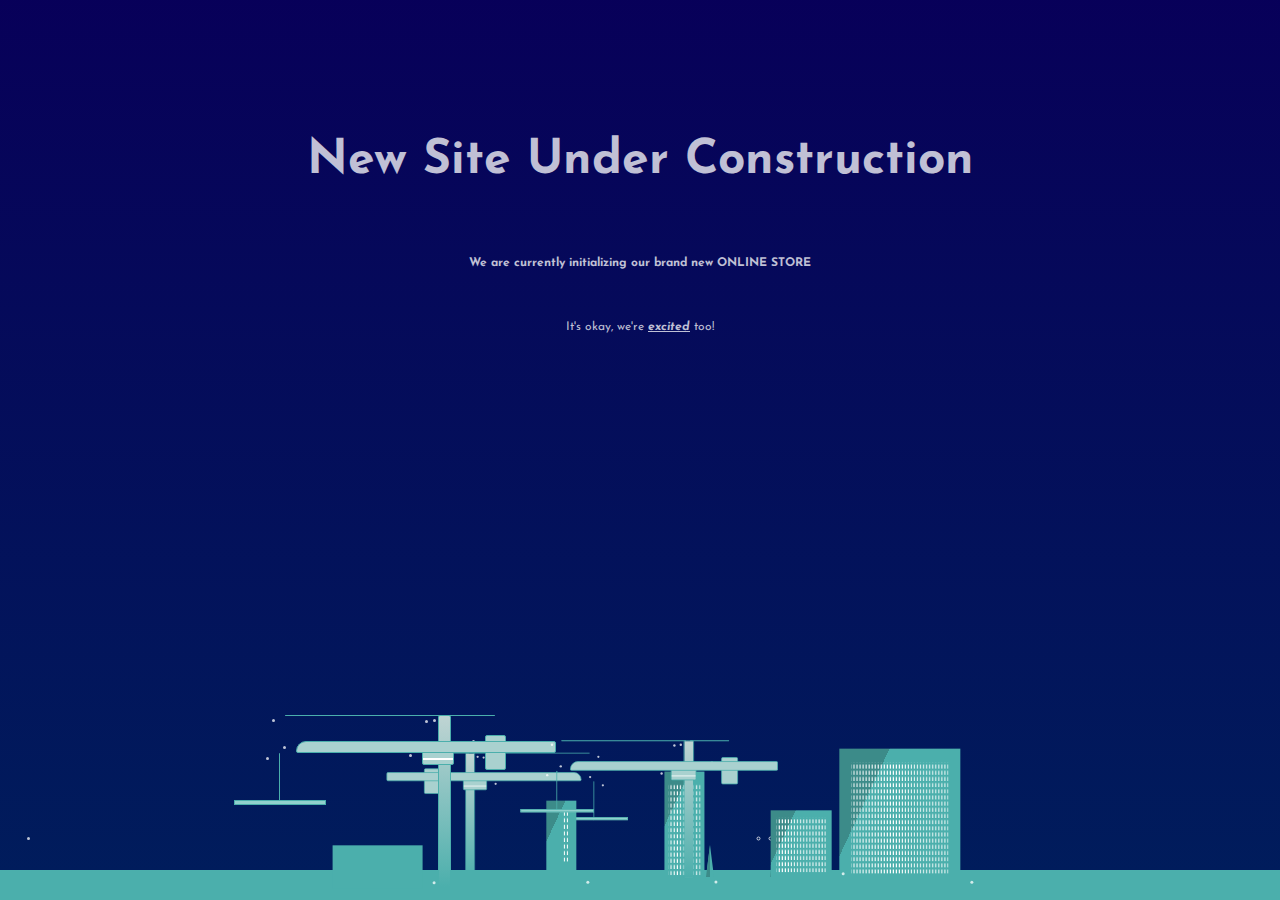
<file: onlinestore.html>
<!DOCTYPE html>
<html lang="en">
<head>
    <meta charset="UTF-8">
    <meta http-equiv="X-UA-Compatible" content="IE=edge">
    <meta name="viewport" content="width=device-width, initial-scale=1.0">
    <link rel="stylesheet" href="temp.css">
    <title>Document</title>
</head>
<body>
    

    <main>
        <section class="advice">
          <h1 class="advice__title">New Site Under Construction</h1>
         <p> <h4>We are currently initializing our brand new ONLINE STORE</h4></p>
        <p> It's okay, we're <b><i><u>excited</u></i></b> too!</p>



        
        <section class="city-stuff">
          <ul class="skyscrappers__list">
            <li class="skyscrapper__item skyscrapper-1"></li>
            <li class="skyscrapper__item skyscrapper-2"></li>
            <li class="skyscrapper__item skyscrapper-3"></li>
            <li class="skyscrapper__item skyscrapper-4"></li>
            <li class="skyscrapper__item skyscrapper-5"></li>
          </ul>
          <ul class="tree__container">
            <li class="tree__list">
              <ul class="tree__item tree-1">
                <li class="tree__trunk"></li>
                <li class="tree__leaves"></li>
              </ul>
              <ul class="tree__item tree-2">
                <li class="tree__trunk"></li>
                <li class="tree__leaves"></li>
              </ul>
              <ul class="tree__item tree-3">
                <li class="tree__trunk"></li>
                <li class="tree__leaves"></li>
              </ul>  
              <ul class="tree__item tree-4">
                <li class="tree__trunk"></li>
                <li class="tree__leaves"></li>
              </ul>  
              <ul class="tree__item tree-5">
                <li class="tree__trunk"></li>
                <li class="tree__leaves"></li>
              </ul>  
              <ul class="tree__item tree-6">
                <li class="tree__trunk"></li>
                <li class="tree__leaves"></li>
              </ul>  
              <ul class="tree__item tree-7">
                <li class="tree__trunk"></li>
                <li class="tree__leaves"></li>
              </ul>  
              <ul class="tree__item tree-8">
                <li class="tree__trunk"></li>
                <li class="tree__leaves"></li>
              </ul>  
            </li>
          </ul>
          <ul class="crane__list crane-1">
            <li class="crane__item crane-cable crane-cable-1"></li>
            <li class="crane__item crane-cable crane-cable-2"></li>
            <li class="crane__item crane-cable crane-cable-3"></li>
            <li class="crane__item crane-stand"></li>
            <li class="crane__item crane-weight"></li>
            <li class="crane__item crane-cabin"></li>
            <li class="crane__item crane-arm"></li>
          </ul>
          <ul class="crane__list crane-2">
            <li class="crane__item crane-cable crane-cable-1"></li>
            <li class="crane__item crane-cable crane-cable-2"></li>
            <li class="crane__item crane-cable crane-cable-3"></li>
            <li class="crane__item crane-stand"></li>
            <li class="crane__item crane-weight"></li>
            <li class="crane__item crane-cabin"></li>
            <li class="crane__item crane-arm"></li>
          </ul>
          <ul class="crane__list crane-3">
            <li class="crane__item crane-cable crane-cable-1"></li>
            <li class="crane__item crane-cable crane-cable-2"></li>
            <li class="crane__item crane-cable crane-cable-3"></li>
            <li class="crane__item crane-stand"></li>
            <li class="crane__item crane-weight"></li>
            <li class="crane__item crane-cabin"></li>
            <li class="crane__item crane-arm"></li>
          </ul>
        </section>
      </main>


</body>
</html>
</file>
<file: temp.css>
@import url('https://fonts.googleapis.com/css?family=Josefin+Sans');
 * {
	 box-sizing: border-box;
}
 main {
	 position: relative;
	 height: 100vh;
	 z-index: -10;
	 background: linear-gradient(to top, rgb(0, 29, 92), rgba(10, 0, 119, 0.75));
}
 body {
     margin: 0;
     padding: 0;
	 font-size: 12px;
	 font-family: 'Josefin Sans', 'Roboto', sans-serif;
	 color: rgba(255, 255, 255, 0.75);
	 overflow: hidden;
	 background-color: rgb(0, 0, 0);
}
 .crane__list, .skyscrappers__list, .tree__container {
	 position: absolute;
	 width: 100%;
	 bottom: 0;
}
 .advice {
	 display: flex;
	 height: 50vh;
	 width: 100vw;
	 flex-flow: column nowrap;
	 justify-content: center;
	 align-items: center;
}
 .advice__title {
	 font-size: 3rem;
	 text-align: center;
}
 .advice__description {
	 margin-top: 1rem;
	 font-size: 2rem;
	 text-align: center;
}
 .advice__description span:first-child {
	 margin-right: -0.7rem;
}
 .advice__description span:last-child {
	 margin-left: -0.7rem;
}
 .city-stuff {
	 display: flex;
	 position: absolute;
	 justify-content: center;
	 width: 100%;
	 height: 100%;
	 bottom: 0;
	 overflow: hidden;
	 box-shadow: inset 0 -60px 0 -30px rgba(75, 175, 172, 1);
}
 .skyscrappers__list {
	 width: 100%;
	 height: 86.6666666667px;
	 left: 0;
}
 .skyscrappers__list .skyscrapper__item {
	 position: absolute;
	 height: inherit;
	 bottom: 15%;
	 width: 43.3333333333px;
	 background: linear-gradient(115deg, rgba(75, 175, 172, 1) 73%, rgba(60, 139, 137, 1) 73%, rgba(60, 139, 137, 1) 100%);
}
 .skyscrappers__list .skyscrapper__item::after {
	 content: '';
	 position: absolute;
	 width: 80%;
	 height: 80%;
	 left: 10%;
	 bottom: 10%;
	 background: url('[data-uri]') space;
}
 .skyscrappers__list .skyscrapper__item:last-child:not(:only-child) {
	 background: rgba(75, 175, 172, 1);
}
 .skyscrappers__list .skyscrapper-1 {
	 width: 121.3333333333px;
	 height: 138.6666666667px;
	 right: 25%;
	 bottom: 0;
	 z-index: 10;
	 transform: rotate(180deg);
}
 @media screen and (max-width: 450px) {
	 .skyscrappers__list .skyscrapper-1 {
		 display: none;
	}
}
 .skyscrappers__list .skyscrapper-2 {
	 width: 60.6666666667px;
	 height: 69.3333333333px;
	 right: 35%;
	 bottom: 0;
	 z-index: 10;
	 transform: rotate(180deg);
	 bottom: 10%;
}
 @media screen and (max-width: 900px) {
	 .skyscrappers__list .skyscrapper-2 {
		 display: none;
	}
}
 @media screen and (max-width: 450px) {
	 .skyscrappers__list .skyscrapper-1 {
		 display: none;
	}
}
 .skyscrappers__list .skyscrapper-3 {
	 width: 40.4444444444px;
	 height: 46.2222222222px;
	 right: 45%;
	 bottom: 0;
	 z-index: 10;
	 transform: rotate(180deg);
	 height: 115.5555555556px;
}
 @media screen and (max-width: 900px) {
	 .skyscrappers__list .skyscrapper-3 {
		 display: none;
	}
}
 @media screen and (max-width: 450px) {
	 .skyscrappers__list .skyscrapper-1 {
		 display: none;
	}
}
 .skyscrappers__list .skyscrapper-4 {
	 width: 30.3333333333px;
	 height: 34.6666666667px;
	 right: 55%;
	 bottom: 0;
	 z-index: 10;
	 transform: rotate(180deg);
	 height: 86.6666666667px;
}
 .skyscrappers__list .skyscrapper-4::after {
	 width: 20%;
	 height: 60%;
	 left: 25%;
}
 @media screen and (max-width: 450px) {
	 .skyscrappers__list .skyscrapper-1 {
		 display: none;
	}
}
 .skyscrappers__list .skyscrapper-5 {
	 width: 24.2666666667px;
	 height: 27.7333333333px;
	 right: 65%;
	 bottom: 0;
	 z-index: 10;
	 transform: rotate(180deg);
	 width: 7%;
	 right: 67%;
	 height: 50%;
	 z-index: 11;
}
 .skyscrappers__list .skyscrapper-5::after {
	 height: 0;
}
 @media screen and (max-width: 450px) {
	 .skyscrappers__list .skyscrapper-1 {
		 display: none;
	}
}
 .crane-cabin, .crane-arm, .crane-picker {
	 transform-origin: 80% center;
	 animation: crane__movement 12s infinite alternate;
}
 .crane__list {
	 width: 260px;
	 height: 173.3333333333px;
	 z-index: 0;
	 perspective: 600px;
}
 .crane__list .crane__item {
	 position: absolute;
	 border: solid 1px rgba(75, 175, 172, 1);
	 border-radius: 2px;
}
 .crane__list .crane-cable {
	 width: 1px;
	 height: 1px;
	 border: none;
	 outline: 1px solid transparent;
	 background: rgba(75, 175, 172, 1);
	 z-index: 0;
}
 .crane__list .crane-cable-1 {
	 width: 60%;
	 top: 0;
	 left: 11%;
	 transform-origin: right 0;
	 animation: cable-1__movement 12s infinite alternate;
}
 .crane__list .crane-cable-2 {
	 width: 19%;
	 top: 0;
	 right: 8%;
	 transform-origin: top left;
	 animation: cable-2__movement 12s infinite alternate;
}
 .crane__list .crane-cable-3 {
	 height: 30%;
	 top: 22%;
	 left: 9%;
	 transform-origin: right center;
	 animation: cable-3__movement 12s ease-in-out infinite alternate;
}
 .crane__list .crane-cable-3::after {
	 content: '';
	 display: block;
	 position: absolute;
	 height: 0.2em;
	 width: 9000%;
	 bottom: 0;
	 left: -4500%;
	 background: rgba(144, 208, 205, 1);
	 border: 1px solid rgba(75, 175, 172, 1);
}
 .crane__list .crane-stand {
	 width: 5%;
	 height: 100%;
	 right: 25%;
	 z-index: 1;
	 background: linear-gradient(to top, rgba(75, 175, 172, 1), rgba(191, 212, 211, 1));
}
 .crane__list .crane-weight {
	 width: 8%;
	 height: 20%;
	 right: 4%;
	 top: 12%;
	 z-index: 2;
	 background: rgba(169, 209, 207, 1);
	 transform-origin: 0 center;
	 animation: crane-weight__movement 12s infinite alternate;
}
 .crane__list .crane-cabin {
	 width: 12%;
	 height: 9%;
	 right: 24%;
	 top: 20%;
	 z-index: 2;
	 background: rgba(169, 209, 207, 1);
}
 .crane__list .crane-cabin::after {
	 content: '';
	 display: block;
	 position: absolute;
	 width: 100%;
	 height: 10%;
	 top: 60%;
	 left: 0;
	 background: rgba(255, 255, 255, 1);
}
 .crane__list .crane-arm {
	 width: 100%;
	 height: 7%;
	 top: 15%;
	 border-top-left-radius: 10px;
	 z-index: 3;
	 background: rgba(169, 209, 207, 1);
}
 .crane-1 {
	 left: 20%;
	 z-index: 10;
}
 .crane-2 {
	 left: 30%;
	 z-index: 10;
	 bottom: -1rem;
	 z-index: -1;
	 transform: scale(0.75) scaleX(-1);
}
 @media screen and (max-width: 900px) {
	 .crane-2 {
		 display: none;
	}
}
 .crane-2 .crane-cable-3 {
	 animation-delay: 3s;
}
 .crane-3 {
	 left: 40%;
	 z-index: 10;
	 bottom: -0.5rem;
	 transform: scale(0.8);
}
 @media screen and (max-width: 900px) {
	 .crane-3 {
		 z-index: -1;
		 transform: scale(0.75) scaleX(-1);
	}
}
 @media screen and (max-width: 900px) {
	 .crane-3 {
		 display: none;
	}
}
 .crane-3 .crane-cable-3 {
	 animation-delay: 4.5s;
}
 .tree__container {
	 width: 100%;
	 height: 62.6666666667px;
	 left: 0;
	 margin-bottom: 4px;
}
 .tree__item {
	 display: flex;
	 flex-flow: column nowrap;
	 position: absolute;
	 justify-content: flex-end;
	 align-items: center;
	 left: 60%;
}
 .tree__trunk {
	 order: 2;
	 display: block;
	 position: absolute;
	 width: 4px;
	 height: 8px;
	 margin-top: 8px;
	 border-radius: 2px;
	 background: rgba(87, 71, 61, 1);
}
 .tree__leaves {
	 order: 1;
	 position: relative;
	 border-top: 0 solid transparent;
	 border-right: 4px solid transparent;
	 border-bottom: 32px solid rgba(75, 175, 172, 1);
	 border-left: 4px solid transparent;
}
 .tree__leaves::after {
	 content: '';
	 position: absolute;
	 height: 100%;
	 left: -4px;
	 border-top: 0;
	 border-right: 0;
	 border-bottom: 32px solid rgba(60, 139, 137, 1);
	 border-left: 4px solid transparent;
}
 .tree-1 {
	 left: 66%;
}
 @media screen and (max-width: 768px) {
	 .tree-1 {
		 display: none;
	}
}
 .tree-2 {
	 left: 67%;
}
 @media screen and (max-width: 768px) {
	 .tree-2 {
		 display: none;
	}
}
 .tree-4 {
	 left: 57%;
}
 .tree-5 {
	 left: 58%;
}
 .tree-7 {
	 left: 51%;
}
 @media screen and (max-width: 450px) {
	 .tree-7 {
		 display: none;
	}
}
 .tree-8 {
	 left: 52%;
}
 @media screen and (max-width: 450px) {
	 .tree-8 {
		 display: none;
	}
}
 @keyframes cable-1__movement {
	 0%, 20% {
		 transform: rotateY(0) rotateZ(-10deg);
	}
	 70%, 100% {
		 transform: rotateY(45deg) rotateZ(-10deg);
	}
}
 @keyframes cable-2__movement {
	 0%, 20% {
		 transform: rotateY(0) rotateZ(29deg);
	}
	 70%, 100% {
		 transform: rotateY(15deg) rotateZ(29deg);
	}
}
 @keyframes cable-3__movement {
	 0% {
		 transform: translate(0, 0);
	}
	 20% {
		 transform: translate(2500%, -18%);
	}
	 60% {
		 transform: translate(11000%, -25%);
	}
	 70% {
		 height: 30%;
		 transform: translate(9100%, -25%);
	}
	 90%, 100% {
		 height: 80%;
		 transform: translate(9100%, -15%);
	}
}
 @keyframes crane__movement {
	 0%, 20% {
		 transform: rotateY(0);
	}
	 70%, 100% {
		 transform: rotateY(45deg);
	}
}
 @keyframes crane-weight__movement {
	 0%, 20% {
		 transform: rotateY(0) translateX(0);
	}
	 70%, 100% {
		 transform: rotateY(45deg) translateX(-50%);
	}
}
</file>
